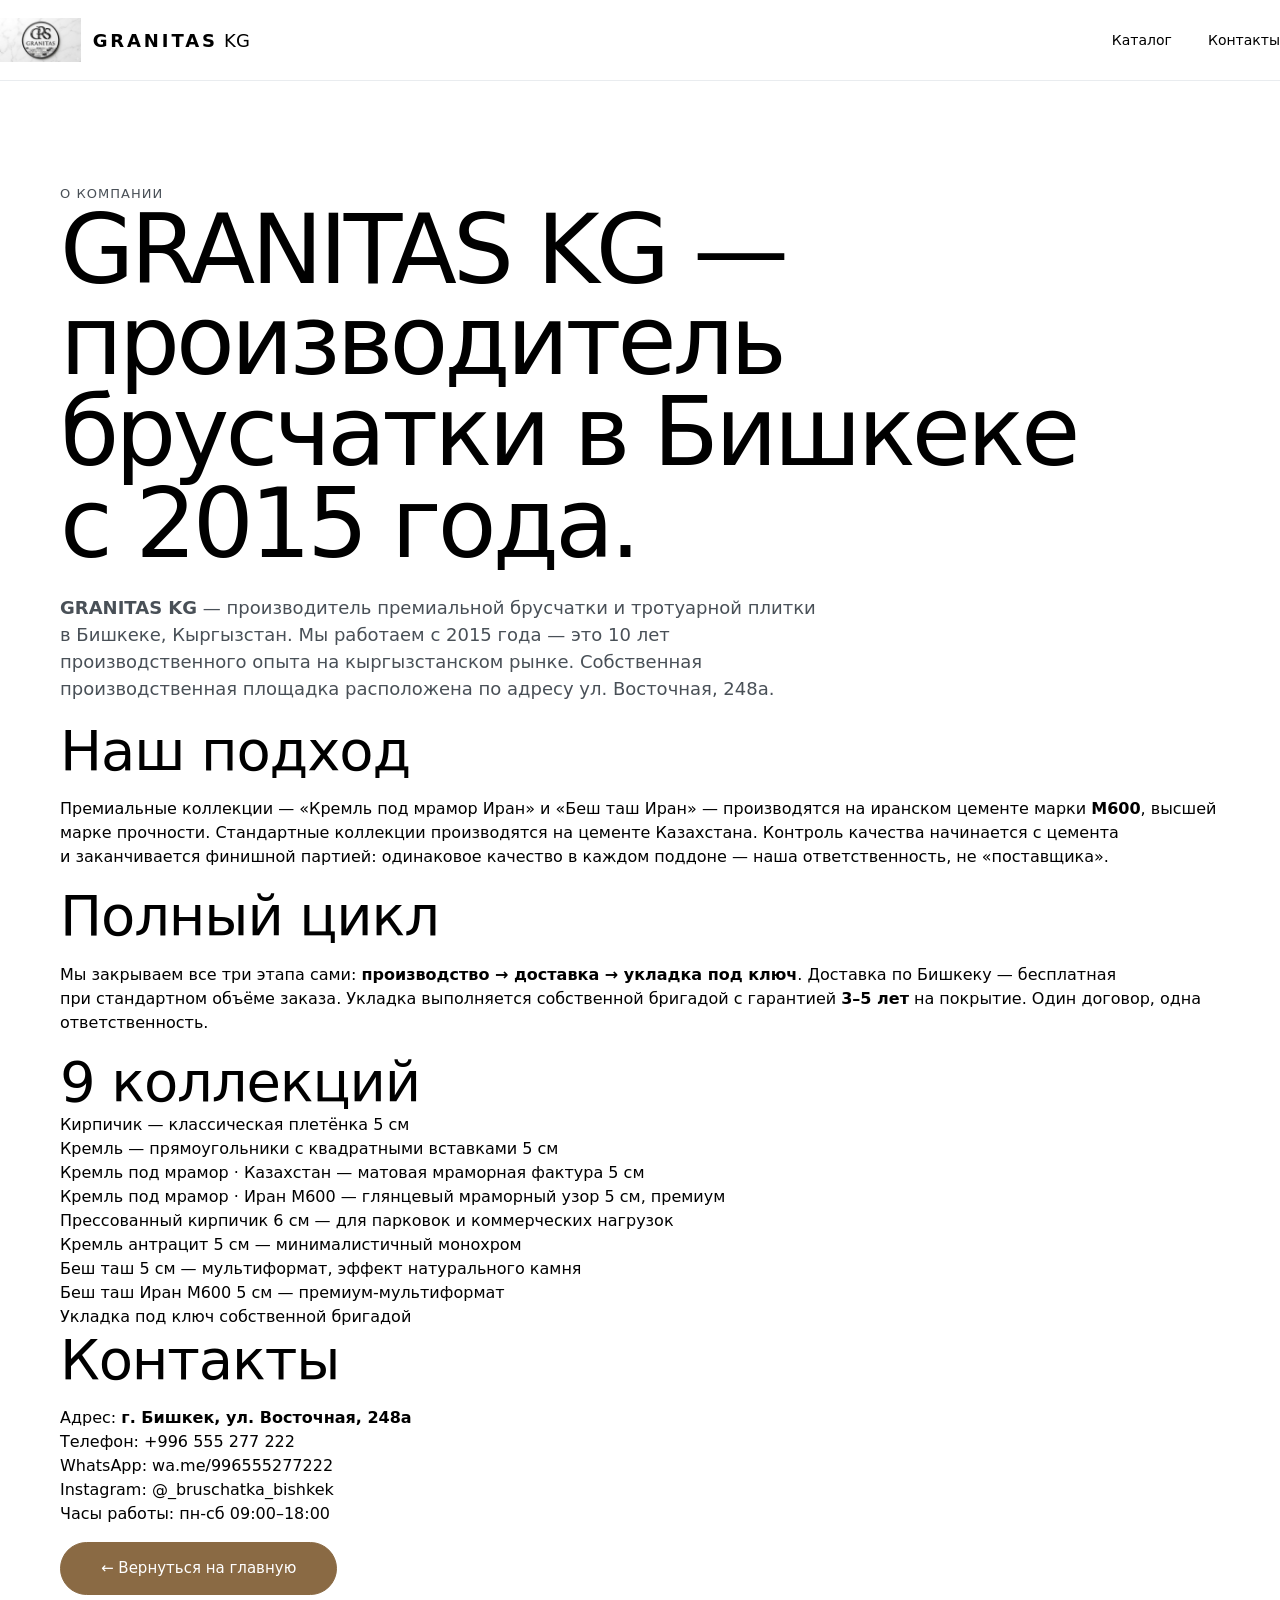
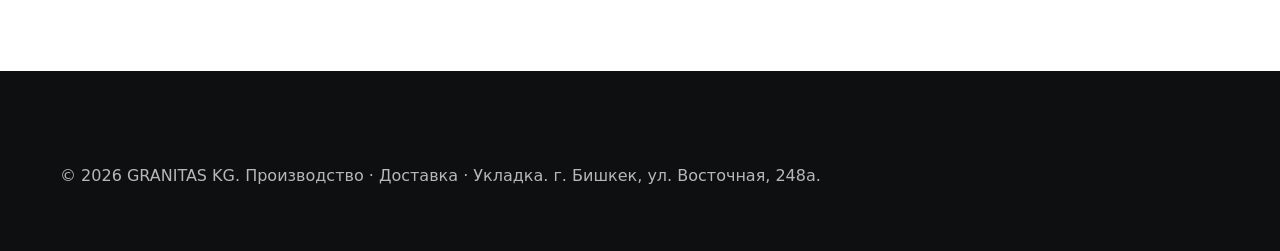
<file: about/index.html>
<!doctype html>
<html lang="ru" dir="ltr">
<head>
<meta charset="utf-8">
<meta name="viewport" content="width=device-width, initial-scale=1">
<title>О компании GRANITAS KG — Производитель брусчатки в Бишкеке с 2015 года</title>
<meta name="description" content="GRANITAS KG — производитель премиум-брусчатки в Бишкеке, Кыргызстан. С 2015 года. Цемент М600 (Иран), 9 коллекций, гарантия 3–5 лет, бесплатная доставка, укладка под ключ.">
<meta name="robots" content="index, follow">
<link rel="canonical" href="https://dastan96kg.github.io/granitas-landing-cosentino/about/">
<link rel="alternate" hreflang="ru" href="https://dastan96kg.github.io/granitas-landing-cosentino/about/">
<link rel="alternate" hreflang="x-default" href="https://dastan96kg.github.io/granitas-landing-cosentino/about/">
<meta property="og:type" content="website">
<meta property="og:title" content="О компании GRANITAS KG — Производитель брусчатки в Бишкеке">
<meta property="og:description" content="С 2015 года производим премиум-брусчатку в Бишкеке. Цемент М600 (Иран), гарантия 3–5 лет.">
<meta property="og:image" content="https://dastan96kg.github.io/granitas-landing-cosentino/img/production-01.jpg">
<meta property="og:url" content="https://dastan96kg.github.io/granitas-landing-cosentino/about/">
<link rel="stylesheet" href="../css/style.css">
<script type="application/ld+json">
{
  "@context": "https://schema.org",
  "@type": "AboutPage",
  "name": "О компании GRANITAS KG",
  "url": "https://dastan96kg.github.io/granitas-landing-cosentino/about/",
  "description": "Подробная информация о компании GRANITAS KG — производителе премиум-брусчатки в Бишкеке.",
  "mainEntity": {
    "@id": "https://dastan96kg.github.io/granitas-landing-cosentino/#organization"
  }
}
</script>
</head>
<body>
<header class="nav">
  <div class="container nav-inner">
    <a class="nav-logo" href="../">
      <img src="../img/logo.jpg" alt="Логотип GRANITAS KG" width="40" height="40">
      <span><b>GRANITAS</b> KG</span>
    </a>
    <nav class="nav-menu"><a href="../#catalog">Каталог</a><a href="../#contact">Контакты</a></nav>
  </div>
</header>

<main>
  <section style="padding: 100px 0 60px;">
    <div class="container">
      <span class="caption">О компании</span>
      <h1>GRANITAS&nbsp;KG — производитель брусчатки в&nbsp;Бишкеке с&nbsp;2015&nbsp;года.</h1>

      <p class="subtitle" style="max-width:780px; margin-top:24px;">
        <b>GRANITAS&nbsp;KG</b>&nbsp;— производитель премиальной брусчатки и&nbsp;тротуарной плитки в&nbsp;Бишкеке, Кыргызстан. Мы работаем с&nbsp;2015&nbsp;года&nbsp;— это 10&nbsp;лет производственного опыта на&nbsp;кыргызстанском рынке. Собственная производственная площадка расположена по&nbsp;адресу ул.&nbsp;Восточная,&nbsp;248а.
      </p>

      <h2>Наш подход</h2>
      <p>Премиальные коллекции&nbsp;— «Кремль под&nbsp;мрамор Иран» и&nbsp;«Беш&nbsp;таш Иран»&nbsp;— производятся на&nbsp;иранском цементе марки <b>М600</b>, высшей марке прочности. Стандартные коллекции производятся на&nbsp;цементе Казахстана. Контроль качества начинается с&nbsp;цемента и&nbsp;заканчивается финишной партией: одинаковое качество в&nbsp;каждом поддоне&nbsp;— наша ответственность, не&nbsp;«поставщика».</p>

      <h2>Полный цикл</h2>
      <p>Мы&nbsp;закрываем все три этапа сами: <b>производство → доставка → укладка под&nbsp;ключ</b>. Доставка по&nbsp;Бишкеку&nbsp;— бесплатная при&nbsp;стандартном объёме заказа. Укладка выполняется собственной бригадой с&nbsp;гарантией <b>3–5&nbsp;лет</b> на&nbsp;покрытие. Один договор, одна ответственность.</p>

      <h2>9 коллекций</h2>
      <ul>
        <li>Кирпичик&nbsp;— классическая плетёнка 5&nbsp;см</li>
        <li>Кремль&nbsp;— прямоугольники с&nbsp;квадратными вставками 5&nbsp;см</li>
        <li>Кремль под&nbsp;мрамор · Казахстан&nbsp;— матовая мраморная фактура 5&nbsp;см</li>
        <li>Кремль под&nbsp;мрамор · Иран М600&nbsp;— глянцевый мраморный узор 5&nbsp;см, премиум</li>
        <li>Прессованный кирпичик 6&nbsp;см&nbsp;— для&nbsp;парковок и&nbsp;коммерческих нагрузок</li>
        <li>Кремль антрацит 5&nbsp;см&nbsp;— минималистичный монохром</li>
        <li>Беш&nbsp;таш 5&nbsp;см&nbsp;— мультиформат, эффект натурального камня</li>
        <li>Беш&nbsp;таш Иран М600 5&nbsp;см&nbsp;— премиум-мультиформат</li>
        <li>Укладка под&nbsp;ключ собственной бригадой</li>
      </ul>

      <h2>Контакты</h2>
      <p>
        Адрес: <b>г.&nbsp;Бишкек, ул.&nbsp;Восточная, 248а</b><br>
        Телефон: <a href="tel:+996555277222" aria-label="Позвонить в GRANITAS KG: +996 555 277 222">+996 555 277 222</a><br>
        WhatsApp: <a href="https://wa.me/996555277222" aria-label="Написать в WhatsApp GRANITAS KG">wa.me/996555277222</a><br>
        Instagram: <a href="https://instagram.com/_bruschatka_bishkek" aria-label="Instagram GRANITAS KG: @_bruschatka_bishkek">@_bruschatka_bishkek</a><br>
        Часы работы: пн-сб 09:00–18:00
      </p>

      <p><a class="btn btn-primary" href="../">← Вернуться на главную</a></p>
    </div>
  </section>
</main>

<footer class="footer">
  <div class="container">
    <p>© 2026 GRANITAS KG. Производство · Доставка · Укладка. г. Бишкек, ул. Восточная, 248а.</p>
  </div>
</footer>
</body>
</html>
</file>
<file: css/style.css>
/* ============================================================
   GRANITAS KG — Cosentino DNA
   One font: Manrope. White bg. Bronze accent. H1 96px wt 200.
   ============================================================ */

:root {
  --bg: #ffffff;
  --surface: #ffffff;
  --surface-alt: #f8f8f8;
  --surface-dark: #212529;

  --text: #000000;
  --text-muted: #495057;
  --text-on-dark: #ffffff;
  --border: #e9ecef;

  --accent: #8a6a44;
  --accent-hover: #6f5235;
  --accent-soft: #f5ede0;

  --radius-xs: 2px;
  --radius-sm: 5px;
  --radius-md: 10px;
  --radius-full: 100px;

  --shadow-xs: rgba(35, 35, 35, 0.075) 0 1px 1px 0 inset;
  --shadow-sm: rgba(0, 0, 0, 0.06) 0 2px 8px 0;
  --shadow-lg: rgba(0, 0, 0, 0.15) 0 8px 16px 0;
  --shadow-xl: rgba(0, 0, 0, 0.16) 0 4px 64px 0;

  --s-1: 8px;
  --s-2: 16px;
  --s-3: 24px;
  --s-4: 47px;
  --s-5: 60px;
  --s-6: 77px;
  --s-7: 100px;
  --s-8: 160px;
  --s-9: 200px;

  --ease: cubic-bezier(0.4, 0, 0.2, 1);
  --t-base: 500ms var(--ease);

  --container: 1320px;
  --pad-x: 60px;
}

@media (max-width: 768px) {
  :root { --pad-x: 24px; }
}

*, *::before, *::after { box-sizing: border-box; }

html { -webkit-font-smoothing: antialiased; }

body {
  margin: 0;
  font-family: 'Manrope', system-ui, sans-serif;
  font-weight: 400;
  font-size: 16px;
  line-height: 1.5;
  color: var(--text);
  background: var(--bg);
  overflow-x: hidden;
}

img, video { max-width: 100%; height: auto; display: block; }

a { color: inherit; text-decoration: none; }

ul, ol { margin: 0; padding: 0; list-style: none; }

button { font: inherit; cursor: pointer; border: none; background: none; color: inherit; }

/* ---------- TYPOGRAPHY (Cosentino — huge 200 weight) ---------- */

h1, h2, h3, h4, h5, h6 { margin: 0; font-weight: 300; letter-spacing: -0.02em; }

.h1, h1 {
  font-size: 96px;
  font-weight: 200;
  line-height: 0.95;
  letter-spacing: -0.04em;
}

.h2, h2 {
  font-size: 56px;
  font-weight: 300;
  line-height: 1.1;
  letter-spacing: -0.02em;
}

.h3, h3 { font-size: 32px; font-weight: 300; line-height: 1.2; }
.h4, h4 { font-size: 22px; font-weight: 300; line-height: 1.3; }

.subtitle { font-size: 18px; font-weight: 400; color: var(--text-muted); line-height: 1.5; }

.caption {
  font-size: 13px;
  text-transform: uppercase;
  letter-spacing: 0.08em;
  font-weight: 500;
  color: var(--text-muted);
}

@media (max-width: 900px) {
  .h1, h1 { font-size: 56px; font-weight: 200; }
  .h2, h2 { font-size: 36px; }
  .h3, h3 { font-size: 26px; }
}

/* ---------- LAYOUT ---------- */

.container {
  max-width: var(--container);
  margin: 0 auto;
  padding-left: var(--pad-x);
  padding-right: var(--pad-x);
}

section { padding: var(--s-7) 0; }
@media (max-width: 768px) { section { padding: var(--s-5) 0; } }

.section-head { max-width: 760px; margin-bottom: var(--s-5); }
.section-head .caption { margin-bottom: var(--s-2); display: block; color: var(--accent); }
.section-head .subtitle { margin-top: var(--s-2); max-width: 640px; }

/* ---------- BUTTONS (pill) ---------- */

.btn {
  display: inline-flex;
  align-items: center;
  justify-content: center;
  gap: 10px;
  padding: 18px 40px;
  font-size: 15px;
  font-weight: 500;
  line-height: 1;
  border-radius: var(--radius-full);
  transition: all var(--t-base);
  cursor: pointer;
  border: 1px solid transparent;
  white-space: nowrap;
}

.btn-primary {
  background: var(--accent);
  color: #fff;
  border-color: var(--accent);
}
.btn-primary:hover {
  background: var(--accent-hover);
  border-color: var(--accent-hover);
  transform: translateY(-2px);
  box-shadow: var(--shadow-lg);
}

.btn-outline {
  background: transparent;
  color: var(--text);
  border-color: var(--text);
}
.btn-outline:hover { background: var(--text); color: #fff; transform: translateY(-2px); }

.btn-outline.on-dark { color: #fff; border-color: #fff; }
.btn-outline.on-dark:hover { background: #fff; color: var(--text); }

.btn-sm { padding: 12px 24px; font-size: 14px; }

/* ---------- NAV ---------- */

.nav {
  position: sticky;
  top: 0;
  z-index: 100;
  background: rgba(255, 255, 255, 0.92);
  backdrop-filter: blur(14px);
  -webkit-backdrop-filter: blur(14px);
  border-bottom: 1px solid var(--border);
}

.nav-inner {
  display: flex;
  align-items: center;
  justify-content: space-between;
  padding: 18px 0;
}

.nav-logo {
  display: flex;
  align-items: center;
  gap: 12px;
  font-weight: 500;
  letter-spacing: 0.02em;
  font-size: 18px;
}
.nav-logo img { width: auto; height: 44px; border-radius: 0; object-fit: contain; display: block; }
.footer-brand .nav-logo img { height: 48px; }
.nav-logo span { font-weight: 400; }
.nav-logo b { font-weight: 600; letter-spacing: 0.16em; }

.nav-menu {
  display: flex;
  align-items: center;
  gap: 36px;
}
.nav-menu a {
  font-size: 14px;
  color: var(--text);
  font-weight: 400;
  transition: color 200ms var(--ease);
}
.nav-menu a:hover { color: var(--accent); }

.nav-cta { display: flex; gap: 12px; align-items: center; }

.burger {
  display: none;
  width: 44px;
  height: 44px;
  align-items: center;
  justify-content: center;
  background: transparent;
  border: 1px solid var(--border);
  border-radius: var(--radius-full);
}
.burger span {
  display: block;
  width: 18px;
  height: 1.5px;
  background: var(--text);
  position: relative;
  transition: all 300ms var(--ease);
}
.burger span::before,
.burger span::after {
  content: '';
  position: absolute;
  left: 0;
  width: 18px;
  height: 1.5px;
  background: var(--text);
  transition: all 300ms var(--ease);
}
.burger span::before { top: -6px; }
.burger span::after { top: 6px; }

.burger.is-open span { background: transparent; }
.burger.is-open span::before { top: 0; transform: rotate(45deg); }
.burger.is-open span::after  { top: 0; transform: rotate(-45deg); }

/* Mobile menu — HIDDEN by default everywhere */
.mobile-menu {
  display: none;
  position: fixed;
  inset: 64px 0 0 0;
  background: #fff;
  z-index: 99;
  padding: var(--s-4) var(--pad-x);
  overflow-y: auto;
}
.mobile-menu.is-open { display: block; }
.mobile-menu a {
  display: block;
  padding: 20px 0;
  font-size: 24px;
  font-weight: 300;
  border-bottom: 1px solid var(--border);
}
.mobile-menu .btn { margin-top: var(--s-4); width: 100%; }

@media (max-width: 960px) {
  .nav-menu, .nav-cta .btn { display: none; }
  .burger { display: inline-flex; }
  .nav-cta { gap: 8px; }
}

/* ---------- HERO ---------- */

.hero {
  position: relative;
  min-height: 92vh;
  display: flex;
  align-items: flex-end;
  padding: 0;
  overflow: hidden;
  color: var(--text);
}
.hero-bg {
  position: absolute;
  inset: 0;
  z-index: 0;
}
.hero-bg img {
  width: 100%;
  height: 100%;
  object-fit: cover;
}
.hero-bg::after {
  content: '';
  position: absolute;
  inset: 0;
  background: rgba(255, 255, 255, 0.30);
}
.hero-inner {
  position: relative;
  z-index: 1;
  padding: var(--s-7) 0 var(--s-6);
  width: 100%;
}
.hero h1 {
  max-width: 1100px;
  margin-bottom: var(--s-4);
}
.hero .subtitle {
  max-width: 540px;
  margin-bottom: var(--s-4);
  color: var(--text);
}
.hero-actions { display: flex; gap: 14px; flex-wrap: wrap; }

.hero-meta {
  position: absolute;
  right: var(--pad-x);
  top: var(--s-5);
  z-index: 2;
  display: flex;
  align-items: center;
  gap: 12px;
  background: rgba(255, 255, 255, 0.85);
  backdrop-filter: blur(8px);
  padding: 10px 18px;
  border-radius: var(--radius-full);
  font-size: 12px;
  letter-spacing: 0.08em;
  text-transform: uppercase;
  color: var(--text-muted);
}
.hero-meta::before {
  content: '';
  width: 6px; height: 6px; border-radius: 50%;
  background: var(--accent);
}

@media (max-width: 768px) {
  .hero { min-height: 80vh; }
  .hero-meta { display: none; }
}

/* ---------- KPI ---------- */

.kpi {
  padding: var(--s-6) 0;
  background: var(--surface-alt);
}
.kpi-grid {
  display: grid;
  grid-template-columns: repeat(4, 1fr);
  gap: var(--s-3);
}
.kpi-card {
  background: #fff;
  border-radius: var(--radius-md);
  padding: var(--s-4) var(--s-3);
  text-align: center;
  box-shadow: var(--shadow-sm);
  transition: all var(--t-base);
}
.kpi-card:hover { transform: translateY(-6px); box-shadow: var(--shadow-lg); }
.kpi-num {
  font-size: 64px;
  font-weight: 200;
  line-height: 1;
  letter-spacing: -0.04em;
  color: var(--accent);
  margin-bottom: var(--s-2);
}
.kpi-label { font-size: 14px; color: var(--text-muted); line-height: 1.4; }

@media (max-width: 768px) {
  .kpi-grid { grid-template-columns: repeat(2, 1fr); gap: 12px; }
  .kpi-num { font-size: 48px; }
}

/* ---------- CATALOG (3-col card grid) ---------- */

.catalog-grid {
  display: grid;
  grid-template-columns: repeat(3, 1fr);
  gap: var(--s-3);
}
@media (max-width: 960px) { .catalog-grid { grid-template-columns: repeat(2, 1fr); } }
@media (max-width: 600px) { .catalog-grid { grid-template-columns: 1fr; } }

.card {
  background: var(--surface);
  border-radius: var(--radius-md);
  overflow: hidden;
  box-shadow: var(--shadow-lg);
  transition: all var(--t-base);
  display: flex;
  flex-direction: column;
}
.card:hover {
  transform: translateY(-8px);
  box-shadow: var(--shadow-xl);
}
.card-img-wrap {
  aspect-ratio: 4 / 3;
  overflow: hidden;
  background: var(--surface-alt);
}
.card-img-wrap img {
  width: 100%; height: 100%;
  object-fit: cover;
  transition: transform 800ms var(--ease);
}
.card:hover .card-img-wrap img { transform: scale(1.05); }

.card-body {
  padding: var(--s-4) var(--s-3) var(--s-3);
  display: flex;
  flex-direction: column;
  gap: 10px;
  flex: 1;
}
.card-badge {
  display: inline-block;
  align-self: flex-start;
  padding: 4px 12px;
  background: var(--accent-soft);
  color: var(--accent);
  border-radius: var(--radius-full);
  font-size: 11px;
  letter-spacing: 0.08em;
  text-transform: uppercase;
  font-weight: 500;
}
.card-title { font-size: 22px; font-weight: 300; line-height: 1.25; }
.card-text { font-size: 14px; color: var(--text-muted); line-height: 1.55; flex: 1; }
.card-link {
  margin-top: 10px;
  color: var(--accent);
  font-size: 14px;
  font-weight: 500;
  display: inline-flex;
  align-items: center;
  gap: 8px;
  transition: gap 300ms var(--ease);
}
.card-link::after { content: '→'; transition: transform 300ms var(--ease); }
.card-link:hover { gap: 12px; }

/* ---------- 50/50 SPLITS (Inspired-by blocks) ---------- */

.split {
  display: grid;
  grid-template-columns: 1fr 1fr;
  gap: var(--s-6);
  align-items: center;
}
.split + .split { margin-top: var(--s-7); }
.split.reverse .split-media { order: 2; }
.split-media {
  border-radius: var(--radius-md);
  overflow: hidden;
  aspect-ratio: 4 / 5;
  box-shadow: var(--shadow-xl);
}
.split-media img { width: 100%; height: 100%; object-fit: cover; }
.split-body .caption { color: var(--accent); margin-bottom: var(--s-2); display: block; }
.split-body h2 { margin-bottom: var(--s-3); }
.split-body .subtitle { margin-bottom: var(--s-3); }
.split-body ul.bullets {
  margin-bottom: var(--s-4);
  display: flex;
  flex-direction: column;
  gap: 12px;
}
.split-body ul.bullets li {
  padding-left: 24px;
  position: relative;
  font-size: 15px;
  color: var(--text-muted);
}
.split-body ul.bullets li::before {
  content: '';
  position: absolute;
  left: 0; top: 9px;
  width: 12px; height: 1px;
  background: var(--accent);
}

@media (max-width: 900px) {
  .split { grid-template-columns: 1fr; gap: var(--s-4); }
  .split.reverse .split-media { order: 0; }
  .split-media { aspect-ratio: 4 / 3; }
}

/* ---------- PORTFOLIO masonry ---------- */

.masonry {
  columns: 3;
  column-gap: var(--s-3);
}
.masonry-item {
  break-inside: avoid;
  margin-bottom: var(--s-3);
  border-radius: var(--radius-md);
  overflow: hidden;
  box-shadow: var(--shadow-lg);
  transition: all var(--t-base);
  position: relative;
}
.masonry-item:hover { box-shadow: var(--shadow-xl); transform: translateY(-4px); }
.masonry-item img { width: 100%; display: block; transition: transform 800ms var(--ease); }
.masonry-item:hover img { transform: scale(1.04); }
.masonry-cap {
  position: absolute;
  left: 16px; bottom: 16px;
  padding: 6px 14px;
  background: rgba(255, 255, 255, 0.92);
  backdrop-filter: blur(6px);
  border-radius: var(--radius-full);
  font-size: 12px;
  letter-spacing: 0.06em;
  font-weight: 500;
}

@media (max-width: 900px) { .masonry { columns: 2; } }
@media (max-width: 600px) { .masonry { columns: 1; } }

/* ---------- VIDEO ---------- */

.video-grid {
  display: grid;
  grid-template-columns: 1fr 1fr;
  gap: var(--s-3);
}
.video-card {
  border-radius: var(--radius-md);
  overflow: hidden;
  box-shadow: var(--shadow-xl);
  background: #000;
  aspect-ratio: 16 / 9;
  position: relative;
}
.video-card video {
  width: 100%; height: 100%;
  object-fit: cover;
}
.video-card-info {
  position: absolute;
  left: 24px; bottom: 24px;
  color: #fff;
  z-index: 2;
  text-shadow: 0 2px 12px rgba(0,0,0,0.5);
}
.video-card-info .caption { color: rgba(255,255,255,0.8); }
.video-card-info h4 { color: #fff; margin-top: 6px; }

@media (max-width: 768px) {
  .video-grid { grid-template-columns: 1fr; }
}

/* ---------- TESTIMONIALS ---------- */

.testimonials-grid {
  display: grid;
  grid-template-columns: 1fr 1fr;
  gap: var(--s-3);
}
.quote-card {
  background: #fff;
  border-radius: var(--radius-md);
  padding: var(--s-4);
  box-shadow: var(--shadow-lg);
  display: flex;
  flex-direction: column;
  gap: var(--s-3);
  transition: all var(--t-base);
  position: relative;
}
.quote-card:hover { transform: translateY(-6px); box-shadow: var(--shadow-xl); }
.quote-mark {
  font-family: 'Manrope', serif;
  font-size: 80px;
  line-height: 0.5;
  color: var(--accent);
  font-weight: 200;
  margin-top: 14px;
}
.quote-text { font-size: 19px; font-weight: 300; line-height: 1.5; color: var(--text); }
.quote-foot { display: flex; align-items: center; gap: 12px; margin-top: auto; }
.quote-avatar {
  width: 44px; height: 44px;
  border-radius: 50%;
  background: var(--accent-soft);
  color: var(--accent);
  display: flex;
  align-items: center;
  justify-content: center;
  font-weight: 500;
  font-size: 16px;
}
.quote-meta { display: flex; flex-direction: column; gap: 2px; }
.quote-name { font-size: 14px; font-weight: 500; }
.quote-orig { font-size: 12px; color: var(--text-muted); font-style: italic; }

@media (max-width: 768px) {
  .testimonials-grid { grid-template-columns: 1fr; }
}

/* ---------- FAQ accordion ---------- */

.faq-list { max-width: 880px; margin: 0 auto; }
.faq-item {
  border-bottom: 1px solid var(--border);
}
.faq-item:first-child { border-top: 1px solid var(--border); }
.faq-q {
  width: 100%;
  display: flex;
  align-items: center;
  justify-content: space-between;
  gap: var(--s-3);
  padding: var(--s-3) 0;
  text-align: left;
  font-size: 22px;
  font-weight: 300;
  line-height: 1.3;
  color: var(--text);
  transition: color 200ms var(--ease);
}
.faq-q:hover { color: var(--accent); }
.faq-q-icon {
  flex-shrink: 0;
  width: 36px; height: 36px;
  border-radius: 50%;
  border: 1px solid var(--border);
  display: flex;
  align-items: center;
  justify-content: center;
  font-size: 18px;
  font-weight: 300;
  transition: all 300ms var(--ease);
}
.faq-item.is-open .faq-q-icon { background: var(--accent); color: #fff; border-color: var(--accent); transform: rotate(45deg); }
.faq-a {
  max-height: 0;
  overflow: hidden;
  transition: max-height 500ms var(--ease);
}
.faq-a-inner {
  padding: 0 0 var(--s-3) 0;
  font-size: 16px;
  color: var(--text-muted);
  line-height: 1.6;
  max-width: 700px;
}
.faq-item.is-open .faq-a { max-height: 400px; }

@media (max-width: 768px) {
  .faq-q { font-size: 18px; }
}

/* ---------- CONTACT ---------- */

.contact-split {
  display: grid;
  grid-template-columns: 1fr 1fr;
  gap: var(--s-5);
}
.contact-info h2 { margin-bottom: var(--s-3); }
.contact-info .subtitle { margin-bottom: var(--s-4); }
.contact-rows { display: flex; flex-direction: column; gap: var(--s-3); margin-bottom: var(--s-4); }
.contact-row { display: flex; flex-direction: column; gap: 4px; }
.contact-row .caption { color: var(--accent); }
.contact-row .v { font-size: 22px; font-weight: 300; }
.contact-row .v a { transition: color 200ms var(--ease); }
.contact-row .v a:hover { color: var(--accent); }

.contact-actions { display: flex; gap: 12px; flex-wrap: wrap; }

.map-wrap {
  border-radius: var(--radius-md);
  overflow: hidden;
  box-shadow: var(--shadow-xl);
  aspect-ratio: 4 / 5;
  background: var(--surface-alt);
}
.map-wrap iframe { width: 100%; height: 100%; border: 0; display: block; }

@media (max-width: 900px) {
  .contact-split { grid-template-columns: 1fr; }
  .map-wrap { aspect-ratio: 4 / 3; }
}

/* ---------- CTA STRIP (dark) ---------- */

.cta-strip {
  background: var(--surface-dark);
  color: var(--text-on-dark);
  padding: var(--s-7) 0;
}
.cta-strip-inner {
  display: flex;
  align-items: center;
  justify-content: space-between;
  gap: var(--s-5);
}
.cta-strip h2 {
  color: #fff;
  max-width: 720px;
  font-weight: 200;
}
.cta-strip .caption { color: rgba(255,255,255,0.55); display: block; margin-bottom: var(--s-2); }
.cta-strip-actions { display: flex; gap: 12px; flex-shrink: 0; }

@media (max-width: 900px) {
  .cta-strip-inner { flex-direction: column; align-items: flex-start; gap: var(--s-3); }
}

/* ---------- FOOTER ---------- */

.footer {
  background: #0e0f10;
  color: rgba(255, 255, 255, 0.7);
  padding: var(--s-6) 0 var(--s-4);
}
.footer-grid {
  display: grid;
  grid-template-columns: 2fr 1fr 1fr 1fr;
  gap: var(--s-4);
  margin-bottom: var(--s-5);
}
.footer-brand .nav-logo { color: #fff; font-size: 20px; }
.footer-brand p {
  margin-top: var(--s-2);
  font-size: 14px;
  line-height: 1.6;
  max-width: 320px;
  color: rgba(255, 255, 255, 0.55);
}
.footer h5 {
  font-size: 12px;
  text-transform: uppercase;
  letter-spacing: 0.12em;
  color: #fff;
  font-weight: 500;
  margin-bottom: var(--s-3);
}
.footer ul li { margin-bottom: 10px; font-size: 14px; }
.footer ul li a:hover { color: var(--accent); }
.footer-bottom {
  padding-top: var(--s-3);
  border-top: 1px solid rgba(255,255,255,0.1);
  display: flex;
  justify-content: space-between;
  flex-wrap: wrap;
  gap: var(--s-2);
  font-size: 12px;
  color: rgba(255,255,255,0.4);
}

@media (max-width: 768px) {
  .footer-grid { grid-template-columns: 1fr 1fr; }
}
@media (max-width: 480px) {
  .footer-grid { grid-template-columns: 1fr; }
}

/* ---------- PRODUCTION split (custom) ---------- */
.production .split-media { aspect-ratio: 4 / 5; }
.production .stats-mini {
  display: grid;
  grid-template-columns: 1fr 1fr;
  gap: var(--s-3);
  margin-top: var(--s-4);
}
.stats-mini-item { padding-top: var(--s-2); border-top: 1px solid var(--border); }
.stats-mini-item .num { font-size: 36px; font-weight: 200; color: var(--accent); letter-spacing: -0.03em; line-height: 1; margin-bottom: 6px; }
.stats-mini-item .label { font-size: 13px; color: var(--text-muted); }

/* ---------- SCROLL REVEAL ---------- */

.reveal {
  opacity: 0;
  transform: translateY(32px);
  transition: opacity 700ms var(--ease), transform 700ms var(--ease);
  will-change: opacity, transform;
}
.reveal.is-visible {
  opacity: 1;
  transform: translateY(0);
}

@media (prefers-reduced-motion: reduce) {
  *, *::before, *::after { animation-duration: 0.01ms !important; transition-duration: 0.01ms !important; }
  .reveal { opacity: 1; transform: none; }
}

/* ---------- HERO H1 word stagger ---------- */
.hero h1 .w {
  display: inline-block;
  opacity: 0;
  transform: translateY(20px);
  animation: heroWord 800ms var(--ease) forwards;
}
.hero h1 .w:nth-child(1){animation-delay: 100ms}
.hero h1 .w:nth-child(2){animation-delay: 200ms}
.hero h1 .w:nth-child(3){animation-delay: 300ms}
.hero h1 .w:nth-child(4){animation-delay: 400ms}
.hero h1 .w:nth-child(5){animation-delay: 500ms}

@keyframes heroWord {
  to { opacity: 1; transform: translateY(0); }
}

/* ---------- Sticky mobile bar ---------- */
.mobile-bar {
  display: none;
  position: fixed;
  left: 12px; right: 12px; bottom: 12px;
  background: rgba(255,255,255,0.96);
  backdrop-filter: blur(14px);
  border: 1px solid var(--border);
  border-radius: var(--radius-full);
  padding: 6px;
  z-index: 90;
  gap: 6px;
  box-shadow: var(--shadow-xl);
  align-items: center;
  justify-content: space-between;
}
.mobile-bar a {
  flex: 1;
  text-align: center;
  padding: 12px 8px;
  font-size: 13px;
  font-weight: 500;
  border-radius: var(--radius-full);
}
.mobile-bar a.primary { background: var(--accent); color: #fff; }
.mobile-bar a:not(.primary) { color: var(--text); }

@media (max-width: 768px) {
  .mobile-bar { display: flex; }
  body { padding-bottom: 80px; }
}

/* ============================================================
   SEO / GEO: hero citation block + About section
   ============================================================ */
.hero-citation {
  margin: var(--s-3) 0 0;
  padding: var(--s-2) var(--s-3);
  border-left: 3px solid var(--accent);
  background: rgba(255,255,255,0.92);
  font-size: 16px;
  line-height: 1.6;
  color: var(--text);
  max-width: 720px;
  border-radius: var(--radius-sm);
  font-style: normal;
}
.hero-citation p { margin: 0; }
.hero-citation b { color: var(--accent); }

#about { padding: var(--s-7) 0; }
#about .about-grid {
  display: grid;
  grid-template-columns: repeat(auto-fit, minmax(260px, 1fr));
  gap: var(--s-3);
  margin-top: var(--s-4);
}
#about .about-card {
  padding: var(--s-3);
  background: var(--surface-alt);
  border-radius: var(--radius-md);
  border-left: 3px solid var(--accent);
}
#about .about-card .about-num {
  font-size: 32px;
  font-weight: 200;
  color: var(--accent);
  display: block;
  margin-bottom: var(--s-1);
}
#about .about-card h3 {
  font-size: 18px;
  font-weight: 500;
  margin: 0 0 var(--s-1);
}
#about .about-card p {
  font-size: 14px;
  color: var(--text-muted);
  margin: 0;
  line-height: 1.5;
}

@media (max-width: 768px) {
  .hero-citation { font-size: 14px; padding: var(--s-2); }
}
</file>
